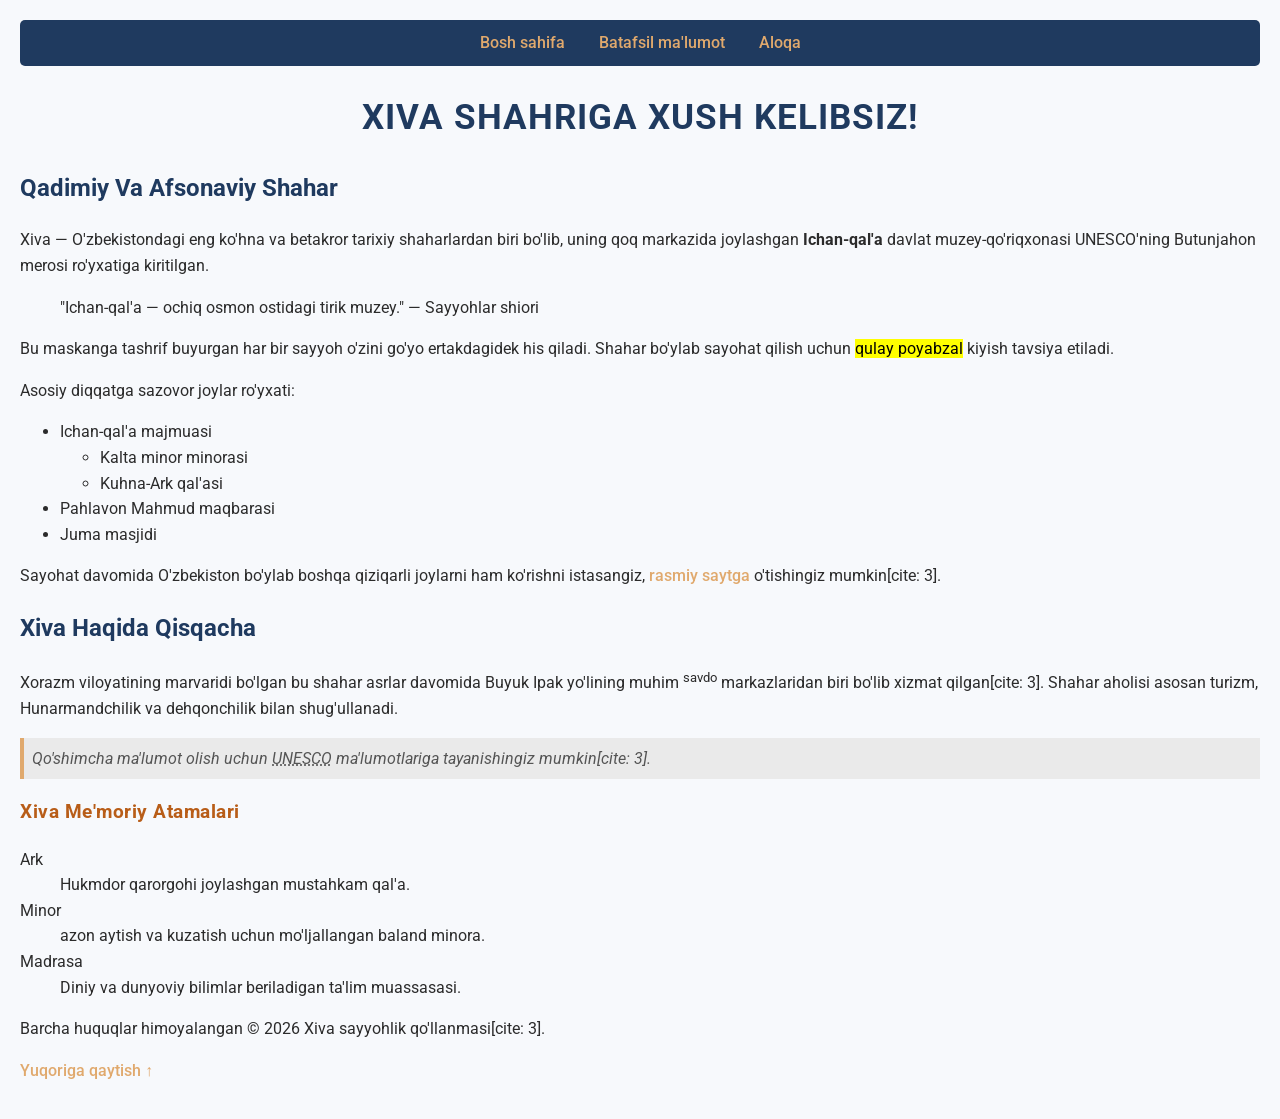
<file: amaliyot_01/index.html>
<!DOCTYPE html>
<html lang="uz">
<head>
    <meta charset="UTF-8">
    <meta name="viewport" content="width=device-width, initial-scale=1.0">
    <meta name="description" content="Xiva sayyohlik qo'llanmasi - qadimiy Ichan-qal'a va diqqatga sazovor joylar haqida ma'lumot.">
    <title>Xiva sayyohlik qo'llanmasi - Bosh sahifa</title>
    <!-- Google Fonts -->
    <link href="https://fonts.googleapis.com/css2?family=Roboto:wght@400;500;700&display=swap" rel="stylesheet">
    <!-- Tashqi CSS fayl -->
    <link rel="stylesheet" href="css/style.css">
</head>
<body>

    <!-- Yuqoriga o'tish uchun ID -->
    <div id="yuqori"></div>

    <!-- Navigatsiya menyusi -->
    <nav>
        <ul>
            <li><a href="index.html">Bosh sahifa</a></li>
            <li><a href="batafsil.html">Batafsil ma'lumot</a></li>
            <li><a href="batafsil.html#aloqa">Aloqa</a></li>
        </ul>
    </nav>

    <header>
        <h1>Xiva shahriga xush kelibsiz!</h1>
    </header>

    <main>
        <section>
            <h2>Qadimiy va afsonaviy shahar</h2>
            <p>Xiva — O'zbekistondagi eng ko'hna va betakror tarixiy shaharlardan biri bo'lib, uning qoq markazida joylashgan <strong>Ichan-qal'a</strong> davlat muzey-qo'riqxonasi UNESCO'ning Butunjahon merosi ro'yxatiga kiritilgan.</p>
            
            <blockquote>
                "Ichan-qal'a — ochiq osmon ostidagi tirik muzey." &mdash; Sayyohlar shiori
            </blockquote>

            <p>Bu maskanga tashrif buyurgan har bir sayyoh o'zini go'yo ertakdagidek his qiladi. Shahar bo'ylab sayohat qilish uchun <mark>qulay poyabzal</mark> kiyish tavsiya etiladi.</p>
            
            <p>Asosiy diqqatga sazovor joylar ro'yxati:</p>
            <ul>
                <li>Ichan-qal'a majmuasi
                    <ul>
                        <li>Kalta minor minorasi</li>
                        <li>Kuhna-Ark qal'asi</li>
                    </ul>
                </li>
                <li>Pahlavon Mahmud maqbarasi</li>
                <li>Juma masjidi</li>
            </ul>

            <p>Sayohat davomida O'zbekiston bo'ylab boshqa qiziqarli joylarni ham ko'rishni istasangiz, <a href="https://uzbekistan.travel" target="_blank" rel="noopener">rasmiy saytga</a> o'tishingiz mumkin[cite: 3].</p>
        </section>

        <section>
            <h2>Xiva haqida qisqacha</h2>
            <p>Xorazm viloyatining marvaridi bo'lgan bu shahar asrlar davomida Buyuk Ipak yo'lining muhim <sup>savdo</sup> markazlaridan biri bo'lib xizmat qilgan[cite: 3]. Shahar aholisi asosan turizm, Hunarmandchilik va dehqonchilik bilan shug'ullanadi.</p>
            
            <p class="izoh">Qo'shimcha ma'lumot olish uchun <abbr title="UNESCO - Birlashgan Millatlar Tashkilotining ta'lim, fan va madaniyat masalalari bo'yicha tashkiloti">UNESCO</abbr> ma'lumotlariga tayanishingiz mumkin[cite: 3].</p>

            <!-- Atamalar ro'yxati (dl) -->
            <h3 class="sarlavha-rang">Xiva me'moriy atamalari</h3>
            <dl>
                <dt>Ark</dt>
                <dd>Hukmdor qarorgohi joylashgan mustahkam qal'a.</dd>
                <dt>Minor</dt>
                <dd>azon aytish va kuzatish uchun mo'ljallangan baland minora.</dd>
                <dt>Madrasa</dt>
                <dd>Diniy va dunyoviy bilimlar beriladigan ta'lim muassasasi.</dd>
            </dl>

            <p>Barcha huquqlar himoyalangan &copy; 2026 Xiva sayyohlik qo'llanmasi[cite: 3].</p>
        </section>
    </main>

    <!-- Sahifa ichidagi havola -->
    <footer>
        <p><a href="#yuqori">Yuqoriga qaytish &uarr;</a></p>
    </footer>

</body>
</html>
</file>
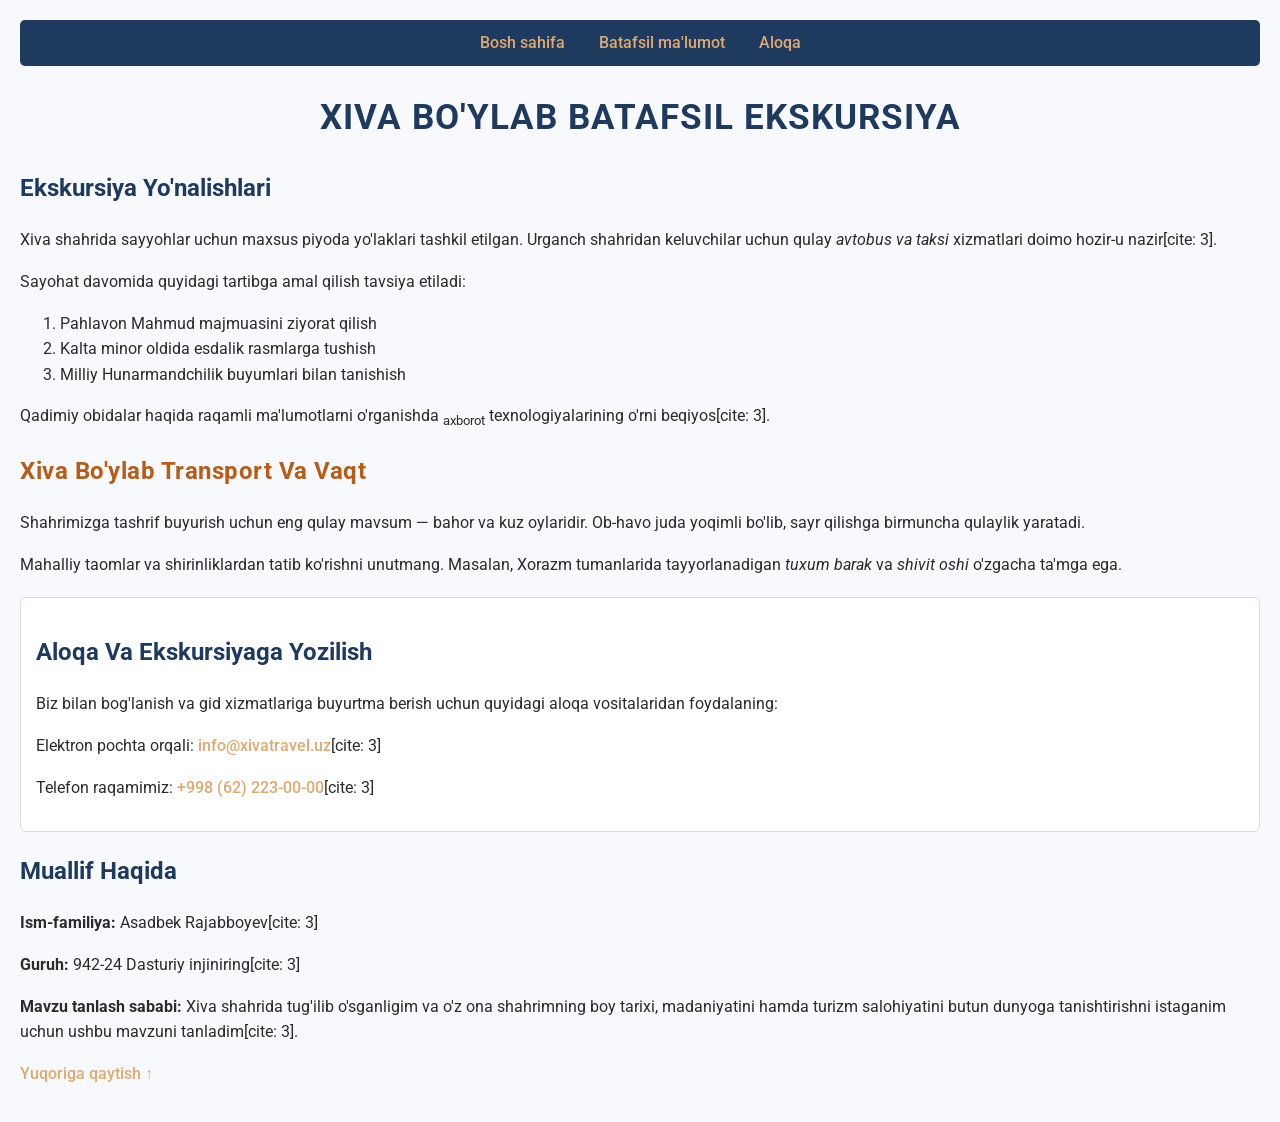
<file: amaliyot_01/batafsil.html>
<!DOCTYPE html>
<html lang="uz">
<head>
    <meta charset="UTF-8">
    <meta name="viewport" content="width=device-width, initial-scale=1.0">
    <meta name="description" content="Xiva sayyohlik qo'llanmasining batafsil sahifasi va ekskursiya ma'lumotlari.">
    <title>Batafsil ma'lumot - Xiva sayyohlik qo'llanmasi</title>
    <!-- Google Fonts -->
    <link href="https://fonts.googleapis.com/css2?family=Roboto:wght@400;500;700&display=swap" rel="stylesheet">
    <!-- Tashqi CSS fayl -->
    <link rel="stylesheet" href="css/style.css">
</head>
<body>

    <div id="yuqori-batafsil"></div>

    <!-- Navigatsiya menyusi -->
    <nav>
        <ul>
            <li><a href="index.html">Bosh sahifa</a></li>
            <li><a href="batafsil.html">Batafsil ma'lumot</a></li>
            <li><a href="#aloqa">Aloqa</a></li>
        </ul>
    </nav>

    <header>
        <h1>Xiva bo'ylab batafsil ekskursiya</h1>
    </header>

    <main>
        <section>
            <h2>Ekskursiya yo'nalishlari</h2>
            <p>Xiva shahrida sayyohlar uchun maxsus piyoda yo'laklari tashkil etilgan. Urganch shahridan keluvchilar uchun qulay <em>avtobus va taksi</em> xizmatlari doimo hozir-u nazir[cite: 3].</p>

            <p>Sayohat davomida quyidagi tartibga amal qilish tavsiya etiladi:</p>
            <ol>
                <li>Pahlavon Mahmud majmuasini ziyorat qilish</li>
                <li>Kalta minor oldida esdalik rasmlarga tushish</li>
                <li>Milliy Hunarmandchilik buyumlari bilan tanishish</li>
            </ol>

            <p>Qadimiy obidalar haqida raqamli ma'lumotlarni o'rganishda <sub>axborot</sub> texnologiyalarining o'rni beqiyos[cite: 3].</p>
        </section>

        <section>
            <h2 class="sarlavha-rang">Xiva bo'ylab transport va vaqt</h2>
            <p>Shahrimizga tashrif buyurish uchun eng qulay mavsum &mdash; bahor va kuz oylaridir. Ob-havo juda yoqimli bo'lib, sayr qilishga birmuncha qulaylik yaratadi.</p>
            
            <p>Mahalliy taomlar va shirinliklardan tatib ko'rishni unutmang. Masalan, Xorazm tumanlarida tayyorlanadigan <em>tuxum barak</em> va <em>shivit oshi</em> o'zgacha ta'mga ega.</p>
        </section>

        <!-- Aloqa bo'limi (#aloqa id bilan) -->
        <section id="aloqa">
            <h2>Aloqa va Ekskursiyaga yozilish</h2>
            <p>Biz bilan bog'lanish va gid xizmatlariga buyurtma berish uchun quyidagi aloqa vositalaridan foydalaning:</p>
            <p>Elektron pochta orqali: <a href="mailto:info@xivatravel.uz">info@xivatravel.uz</a>[cite: 3]</p>
            <p>Telefon raqamimiz: <a href="tel:+998622230000">+998 (62) 223-00-00</a>[cite: 3]</p>
        </section>
        
        <!-- Muallif haqida qismi -->
        <section>
            <h2>Muallif haqida</h2>
            <p><strong>Ism-familiya:</strong> Asadbek Rajabboyev[cite: 3]</p>
            <p><strong>Guruh:</strong> 942-24 Dasturiy injiniring[cite: 3]</p>
            <p><strong>Mavzu tanlash sababi:</strong> Xiva shahrida tug'ilib o'sganligim va o'z ona shahrimning boy tarixi, madaniyatini hamda turizm salohiyatini butun dunyoga tanishtirishni istaganim uchun ushbu mavzuni tanladim[cite: 3].</p>
        </section>
    </main>

    <footer>
        <p><a href="#yuqori-batafsil">Yuqoriga qaytish &uarr;</a></p>
    </footer>

</body>
</html>
</file>
<file: amaliyot_01/css/style.css>
/* ==========================================
   CSS O'zgaruvchilari (Palitra)
   ================================---------- */
:root {
    --asosiy-rang: #1f3a5f;
    --ikkilamchi-rang: #e0a96d;
    --fon-rangi: #f7f9fc;
    --matn-rangi: #2b2b2b;
}

/* ==========================================
   Teg selektorlari va Asosiy sozlamalar
   ================================---------- */
body {
    font-family: 'Roboto', Arial, sans-serif;
    background-color: var(--fon-rangi);
    color: var(--matn-rangi);
    line-height: 1.6;
    margin: 0;
    padding: 20px;
}

h1 {
    font-size: 2.2rem;
    font-weight: 700;
    text-transform: uppercase;
    text-align: center;
    color: var(--asosiy-rang);
    letter-spacing: 1px;
}

p {
    font-size: 1rem;
    font-style: normal;
}

/* ==========================================
   Navigatsiya menyusi va Havolalar holati
   ================================---------- */
nav {
    background-color: var(--asosiy-rang);
    padding: 10px;
    border-radius: 5px;
    margin-bottom: 20px;
}

/* Avlod selektori */
nav ul {
    list-style-type: none;
    padding: 0;
    margin: 0;
    text-align: center;
}

nav li {
    display: inline;
    margin: 0 15px;
}

/* Havolalar holati (a, a:hover, a:visited) */
a {
    color: var(--ikkilamchi-rang);
    text-decoration: none;
    font-weight: 500;
}

a:visited {
    color: #9c6b30;
}

a:hover {
    color: white;
    text-decoration: underline;
}

/* ==========================================
   Guruhlangan selektorlar va sinflar (Class/ID)
   ================================---------- */
/* Guruhlangan selektor */
h2, h3 {
    color: var(--asosiy-rang);
    text-transform: capitalize;
}

/* Class selektori */
.izoh {
    font-style: italic;
    color: #555555;
    background-color: #eaeaea;
    padding: 8px;
    border-left: 4px solid var(--ikkilamchi-rang);
}

/* ID selektori */
#aloqa {
    background-color: #ffffff;
    border: 1px solid #dcdcdc;
    padding: 15px;
    margin-top: 20px;
    border-radius: 6px;
}

.sarlavha-rang {
    color: #b85d18;
    letter-spacing: 0.5px;
}
</file>
